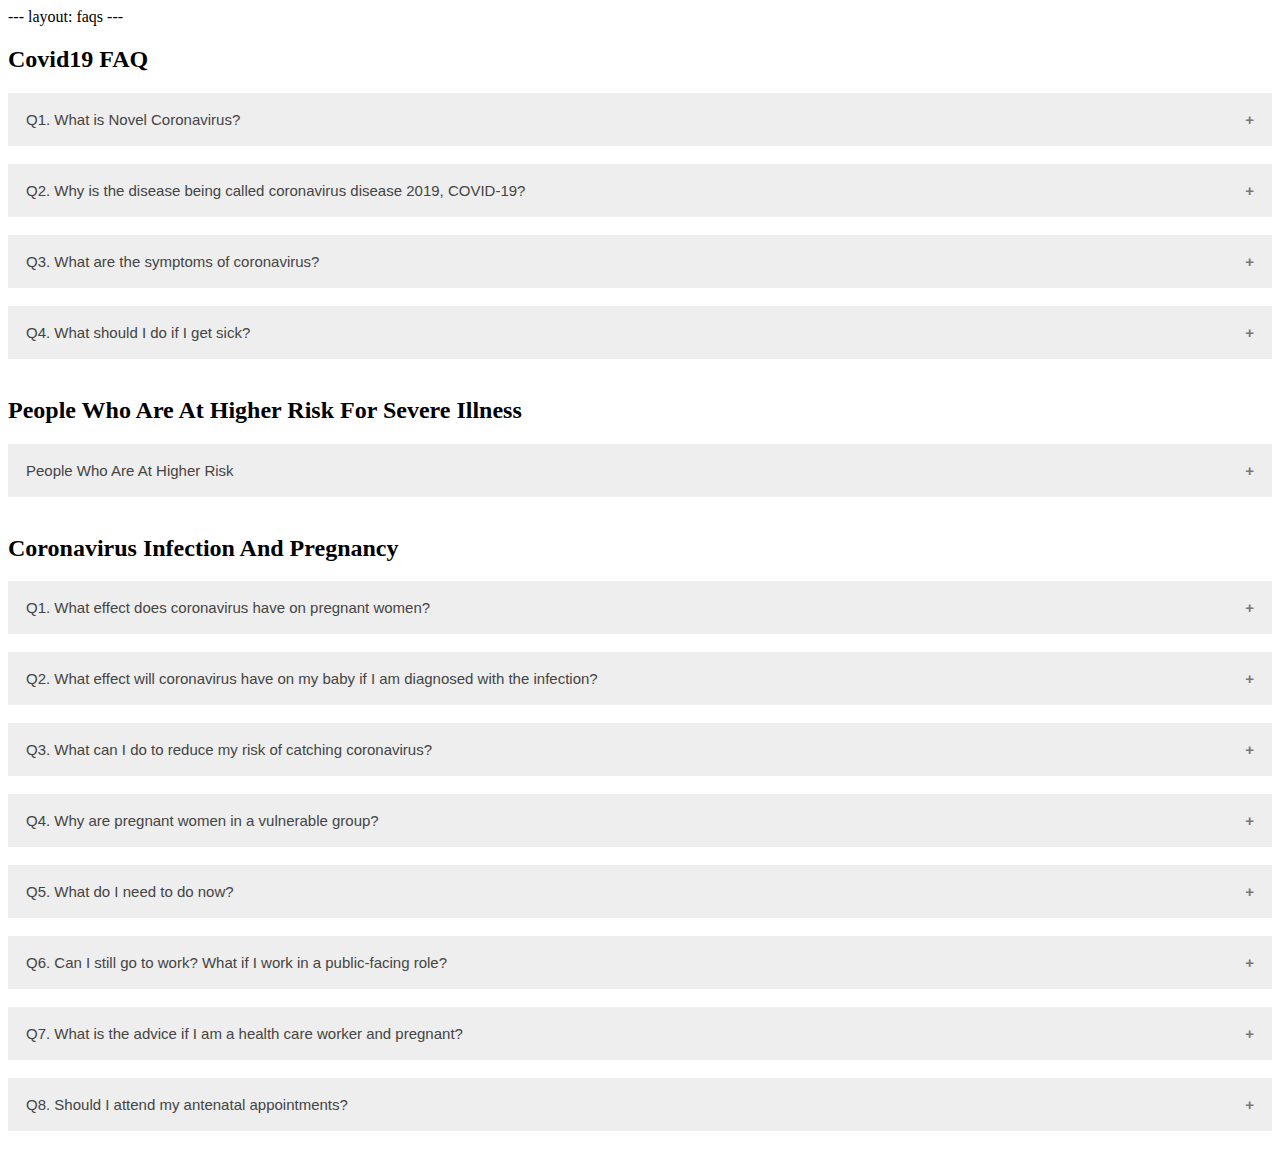
<file: _includes/FAQ.html>
---
layout: faqs
---
<!DOCTYPE html>
<html>
<head>
<meta name="viewport" content="width=device-width, initial-scale=1">
<style>
.accordion {
  background-color: #eee;
  color: #444;
  cursor: pointer;
  padding: 18px;
  width: 100%;
  border: none;
  text-align: left;
  outline: none;
  font-size: 15px;
  transition: 0.4s;
}

.active, .accordion:hover {
  background-color: #ccc;
}

.accordion:after {
  content: '\002B';
  color: #777;
  font-weight: bold;
  float: right;
  margin-left: 5px;
}

.active:after {
  content: "\2212";
}

.panel {
  padding: 0 18px;
  background-color: white;
  max-height: 0;
  overflow: hidden;
  transition: max-height 0.2s ease-out;
}
</style>
</head>
<body>

<h2>Covid19 FAQ</h2>

<button class="accordion">Q1. What is Novel Coronavirus?</button>
<div class="panel">
  <p>A novel coronavirus is a new coronavirus that has not been previously identified. The virus causing coronavirus disease 2019 (COVID-19), is not the same as the coronaviruses that commonly circulate among humans and cause mild illness, like the common cold.</p>
<p>A diagnosis with coronavirus 229E, NL63, OC43, or HKU1 is not the same as a COVID-19 diagnosis. Patients with COVID-19 will be evaluated and cared for differently than patients with common coronavirus diagnosis.</p>
</div><br>

<button class="accordion">Q2. Why is the disease being called coronavirus disease 2019, COVID-19?</button>
<div class="panel">
  <p>On February 11, 2020 the World Health Organization announced  an official name for the disease that is causing the 2019 novel coronavirus outbreak, first identified in Wuhan China. The new name of this disease is coronavirus disease 2019, abbreviated as COVID-19. In COVID-19, ‘CO’ stands for ‘corona,’ ‘VI’ for ‘virus,’ and ‘D’ for disease. Formerly, this disease was referred to as “2019 novel coronavirus” or “2019-nCoV”.</p>
<p>There are many types  of human coronaviruses including some that commonly cause mild upper-respiratory tract illnesses. COVID-19 is a new disease, caused be a novel (or new) coronavirus that has not previously been seen in humans. The name of this disease was selected following the World Health Organization (WHO) best practice  for naming of new human infectious diseases.</p>
</div><br>

<button class="accordion">Q3. What are the symptoms of coronavirus?</button>
<div class="panel">
  <p>Current symptoms reported for patients with COVID-19 have included mild to severe respiratory illness with fever, cough, and difficulty breathing. <a href="https://www.who.int/health-topics/coronavirus#tab=tab_3">Read About COVID-19 Symptoms</a></p>
</div><br>

<button class="accordion">Q4. What should I do if I get sick?</button>
<div class="panel">
<ul>
<li>Stay home and call your doctor.</li>
<li>Call your healthcare provider and let them know about your symptoms. Tell them that you have or may have COVID-19. This will help them take care of you and keep other people from getting infected or exposed.</li>
<li>If you are not sick enough to be hospitalized, you can recover at home. Follow CDC instructions for how to take care of yourself at home.</li>
<li>Know when to get emergency help.</li>
<li>Get medical attention immediately if you have any of the emergency warning signs listed above.</li>
</ul>
</div><br>

<h2>People Who Are At Higher Risk For Severe Illness</h2>
<button class="accordion">People Who Are At Higher Risk</button>
<div class="panel">
  <p>Based upon available information to date, those at high-risk for severe illness from COVID-19 include:<br><ol><li>People aged 65 years and older.</li>
  <li>People who live in a nursing home or long-term care facility.</li>
  <li>Other high-risk conditions could include:</li>
  <ul>
  <li>People with chronic lung disease or moderate to severe asthma.</li>
  <li>People who have serious heart conditions.</li>
  <li>People who are immunocompromised including cancer treatment.</li>
  <li>People of any age with severe obesity (body mass index [BMI] >40) or certain underlying medical conditions, particularly if not well controlled, such as those with diabetes, renal failure, or liver disease might also be at risk.</li>
  </ul>
  <li>People who are pregnant should be monitored since they are known to be at risk with severe viral illness, however, to date data on COVID-19 has not shown increased risk.</li>
  </ol>
  Many conditions can cause a person to be immunocompromised, including cancer treatment, smoking, bone marrow or organ transplantation, immune deficiencies, poorly controlled HIV or AIDS, and prolonged use of cortico steroids and other immune weakening medications.
</p>
</div><br>

<h2>Coronavirus Infection And Pregnancy</h2>

<button class="accordion">Q1. What effect does coronavirus have on pregnant women?</button>
<div class="panel">
  <p>Generally, pregnant women do not appear to be more likely to be severely unwell than other healthy adults if they develop the new coronavirus. It is expected the large majority of pregnant women will experience only mild or moderate cold/flu like symptoms.</p>
<p>More severe symptoms such as pneumonia appear to be more common in older people, those with weakened immune systems or long-term conditions. As yet, there is no evidence that pregnant women who get this infection are more at risk of serious complications than any other healthy individuals.</p>
<p>If you think you may have symptoms of COVID-19 you should use the online service for information. If you develop more severe symptoms or your recovery is delayed this may be a sign that you are developing a more significant chest infection that requires enhanced care. Our advice remains that if you feel your symptoms are worsening or if you are not getting better you should contact your maternity care team or use the  online service for further information and advice.</p>
</div><br>

<button class="accordion">Q2. What effect will coronavirus have on my baby if I am diagnosed with the infection?</button>
<div class="panel">
  <p>As this is a very new virus we are just beginning to learn about it. There is no evidence to suggest an increased risk of miscarriage.</p>
<p>There is also no evidence that the virus can pass to your baby while you are pregnant or during birth (this is called vertical transmission). Two cases of possible vertical transmission have been reported. In both cases, it remains unclear whether transmission was prior to or soon after birth. Another recent report from China of four women with coronavirus infection when they gave birth found no evidence of the infection in their newborn babies. Expert opinion is that the baby is unlikely to be exposed during pregnancy. It is also therefore considered unlikely that if you have the virus it would cause problems with the baby’s development, and none have been observed currently.</p>
<p>Some babies born to women with symptoms of coronavirus in China have been born prematurely. It is unclear whether coronavirus caused early labour, or whether it was recommended that the baby was born early in order to preserve the mother’s health.</p>
<p>The UK is conducting near-real-time surveillance of all women who develop COVID-19 during pregnancy and their newborn babies, through well-established systems already used by all maternity units. We will update this information if and as soon as there is any change in the evidence.</p>
</div><br>

<button class="accordion">Q3. What can I do to reduce my risk of catching coronavirus?</button>
<div class="panel">
  <p>The most important thing to do is to follow government  guidance. For pregnant women, this includes:<br>
  <ul>
  <li>Regular hand washing.</li>
<li>Use a tissue when you or anyone in your family coughs or sneezes, discard this and wash your hands.</li>
<li>Avoid contact with someone who is displaying symptoms of coronavirus. These symptoms include high temperature and/or new and continuous cough.</li>
<li>Avoid non-essential use of public transport when possible.</li>
<li>Work from home, where possible.</li>
<li>Avoid large and small gatherings in public spaces, noting that pubs, restaurants, leisure centres and similar venues are currently shut as infections spread easily in closed spaces where people gather together.</li>
<li>Avoid gatherings with friends and family. Keep in touch using remote technology such as phone, internet, and social media.</li>
<li>Use telephone or online services to contact your GP or other essential services</li></ul>
  </p>
</div><br>

<button class="accordion">Q4. Why are pregnant women in a vulnerable group?</button>
<div class="panel">
  <p>Pregnant woman were placed in a vulnerable group by the Chief Medical Officer on 16th March. This means you have been advised to reduce social contact through social distancing measures.</p>
<p>Based on the evidence we have so far, pregnant women are still no more likely to contract coronavirus than the general population. What we do know is that pregnancy in a small proportion of women can alter how your body handles severe viral infections. This is something that midwives and obstetricians have known for many years and are used to dealing with. As yet, there is no evidence that pregnant women who get this infection are more at risk of serious complications than any other healthy individuals.</p>
<p>What has driven the decisions made by officials to place pregnant women in the vulnerable category is caution. We know that some viral infections are worse in pregnant women. At the moment, there’s no evidence that this is the case for coronavirus infection, but the amount of evidence available is still quite limited.</p>
</div><br>

<button class="accordion">Q5. What do I need to do now?</button>
<div class="panel">
  <p>As a precaution, you should follow government advice about social distancing; stay away from public places and avoid anyone who has symptoms suggestive of coronavirus.</p>
<p>If you are in your third trimester (more than 28 weeks pregnant) you should be particularly attentive to social distancing and minimising contact with others.</p>
</div><br>

<button class="accordion">Q6. Can I still go to work? What if I work in a public-facing role?</button>
<div class="panel">
  <p>We understand that it must be an anxious time if you are pregnant and you work in a public facing role, following the Chief Medical Officer’s advice on 16 March 2020 that all pregnant women are in a vulnerable group.</p>
<p>Pregnant women who can work from home should do so. If you can’t work from home, if you work in a public-facing role that can be modified appropriately to minimise your exposure, this should be considered and discussed with your occupational health team or employer.</p>
</div><br>

<button class="accordion">Q7. What is the advice if I am a health care worker and pregnant?</button>
<div class="panel">
  <p>The guidance was updated on 26 March to emphasize that pregnant women of any gestation should be offered the choice of whether to work in direct patient-facing roles during the coronavirus pandemic. Your choices on whether you continue to work in direct patient-facing roles during the coronavirus pandemic should be respected and supported by your employers.</p>
  <h3>Advice for pregnant healthcare workers before 28 weeks gestation</h3>
<p>If you are in your first or second trimester (less than 28 weeks pregnant), with no underlying health conditions, you should practise social distancing but can choose to continue to work in a patient-facing role. If you choose to continue working, it is strongly recommended the necessary precautions are taken. You should avoid, where possible, caring for patients with suspected or confirmed coronavirus infection. If this is not possible, you should use personal protective equipment (PPE) and ensure a thorough risk assessment is undertaken.</p>
<p>Some working environments, such as operating theatres, respiratory wards and intensive care/high dependency units, carry a higher risk for all pregnant women of exposure to the virus and all healthcare workers in these settings are recommended to use appropriate PPE.</p>
<h3>Advice for pregnant healthcare workers after 28 weeks gestation, or with an underlying health condition</h3>
<p>If you are in your third trimester (more than 28 weeks pregnant), or have an underlying health condition – such as heart or lung disease – we strongly recommend you avoid direct patient contact. It is better to work from home where possible, avoid contact with anyone with symptoms of coronavirus, and significantly reduce unnecessary social contact.</p>
<p>We encourage employers to seek opportunities for pregnant healthcare workers in their third trimester to work flexibly in a different capacity, to avoid roles where they are working directly with patients.</p>
<p>Whatever gestation of your pregnancy, you should discuss your individual circumstances with your local Occupational Health department.</p>
<p>The evidence base for this new virus is growing rapidly and, as and when new information emerges, the Government and professional bodies will update the guidance.</p>
</div><br>

<button class="accordion">Q8. Should I attend my antenatal appointments?</button>
<div class="panel">
  <p>Attending antenatal and postnatal care when you are pregnant and have a new baby is really important to ensure the wellbeing of you and your baby.</p>
<p>If you are well, you should attend your antenatal care as normal. If you have symptoms of possible coronavirus infection, you should contact your community midwife to postpone routine visits until after the isolation period is over.</p>
<p>At this time, it is particularly important that you help your maternity team take care of you. If you have had an appointment cancelled or delayed, and are not sure of your next contact with your maternity team, please let them know by using the contact numbers provided to you at booking.</p>
<p>The following practical advice may be helpful:<br>
<ul>
<li>If you have a routine scan, appointment or visit due in the coming days, please contact your maternity unit for advice and a plan. You will still need to attend but the appointment may change due to staffing requirements.</li>
<li>Some appointments may be conducted on the telephone or using videoconferencing, provided there is a reasonable expectation that maternal observations or tests are not required.</li>
<li>If you are between appointments, please wait to hear from your maternity team.</li>
<li>If you are attending more regularly in pregnancy, then your maternity team will be in touch with plans.</li>
<li>If you miss an appointment and haven’t heard from your maternity team, please contact them to rearrange the appointment.</li>
</ul></p>

</div><br>

<script>
var acc = document.getElementsByClassName("accordion");
var i;

for (i = 0; i < acc.length; i++) {
  acc[i].addEventListener("click", function() {
    this.classList.toggle("active");
    var panel = this.nextElementSibling;
    if (panel.style.maxHeight) {
      panel.style.maxHeight = null;
    } else {
      panel.style.maxHeight = panel.scrollHeight + "px";
    } 
  });
}
</script>

</body>
</html>
</file>
